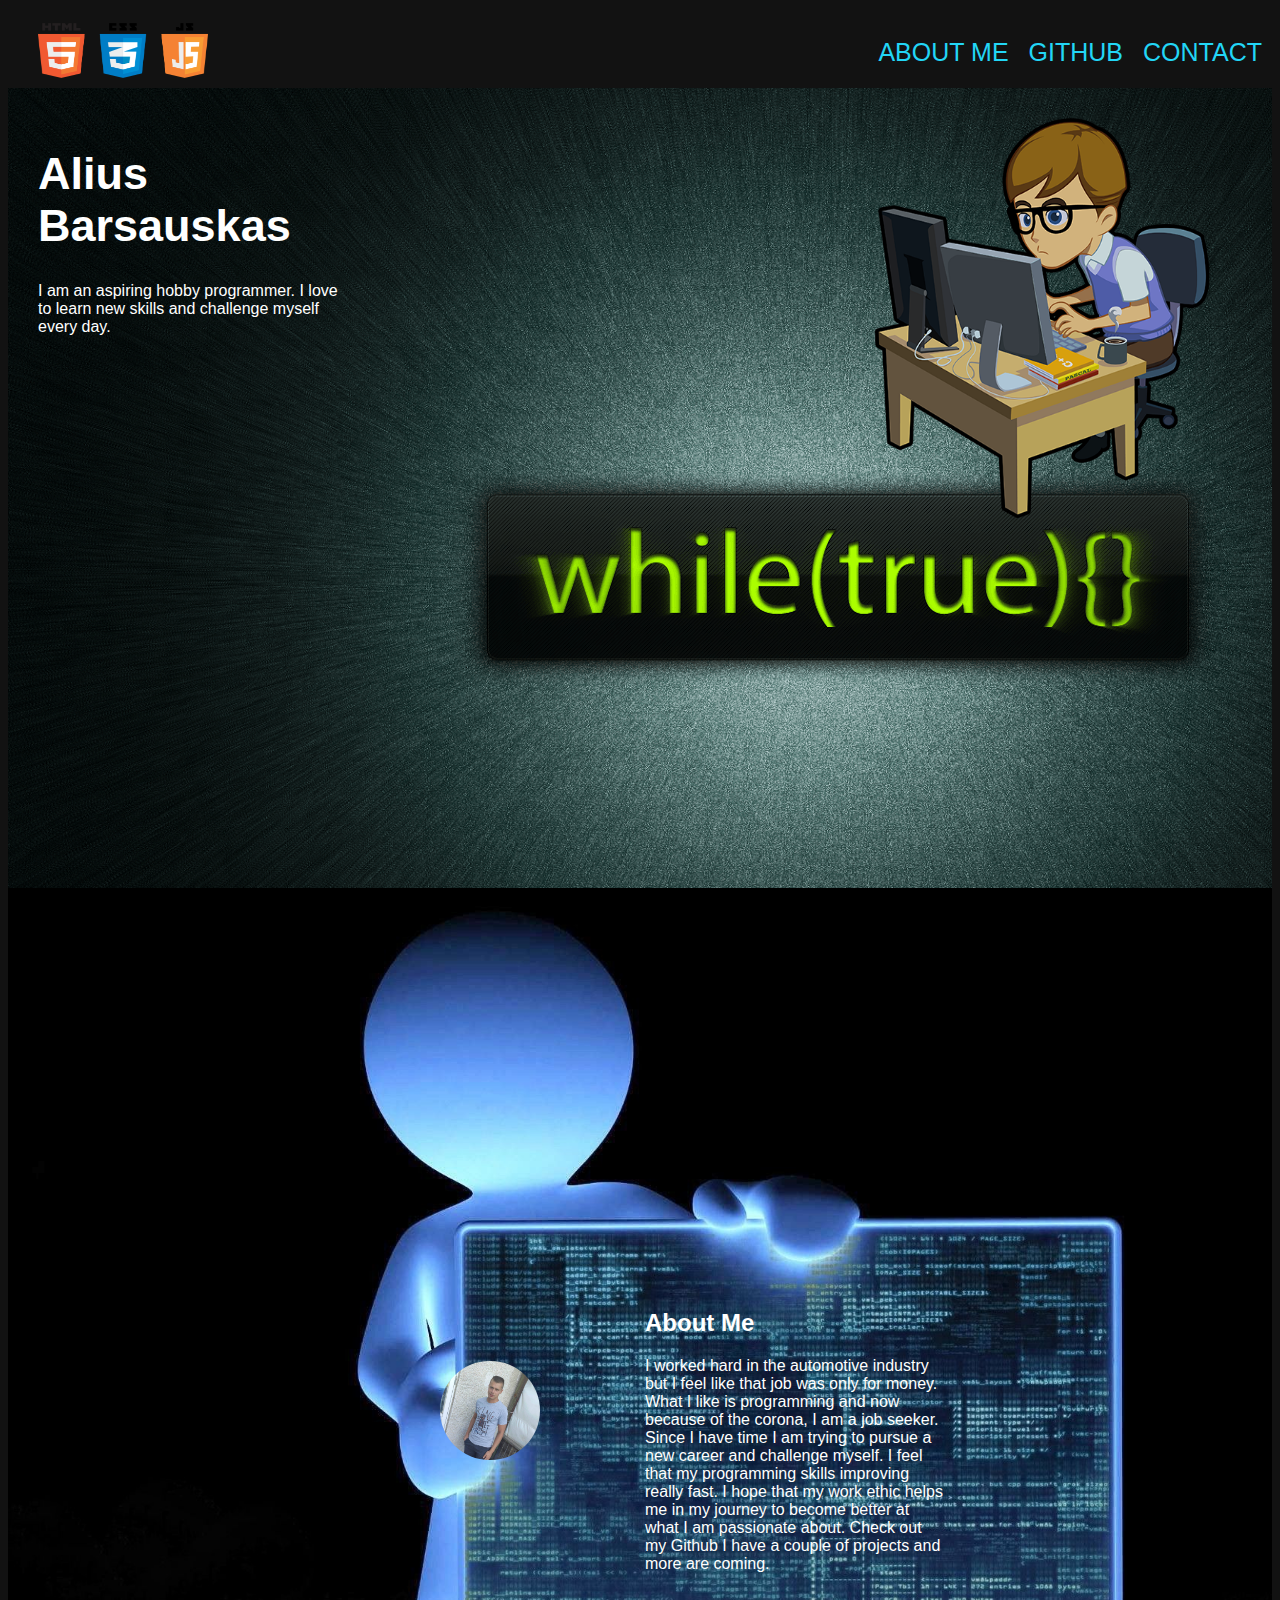
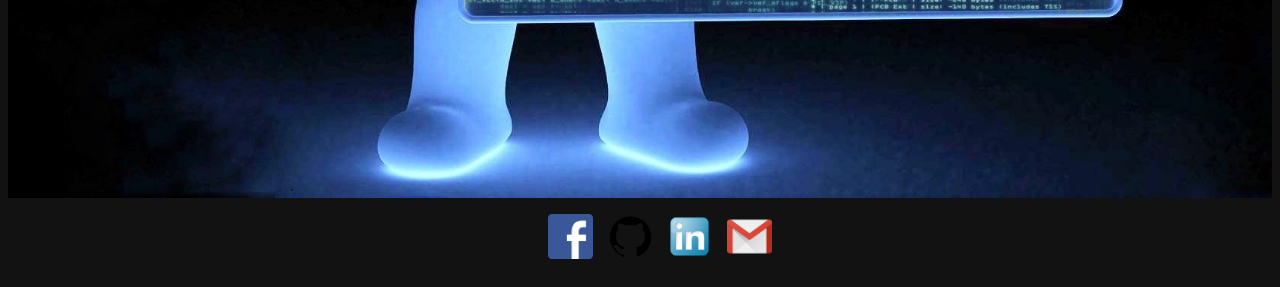
<file: index.html>
<!DOCTYPE html>
<html>
  <head>
    <link rel="stylesheet" href="src/styles.css" />
    
    <title>Alius Barsauskas Portfolio</title>
    <meta charset="UTF-8" />
  </head>
  <body>
    <nav id="ats">
      <img
        class="logo"
        src="./Images/Skills.png"
        alt="Skills logo"
      ></img>
      <ul class="nav-bar" id="nav-list">
        <li><a class="menu-words" href="#about-me"> About me</a></li>
        <li><a class="menu-words" href="https://github.com/barsauskasalius">GitHub</a></li>
        <li><a class="menu-words" href="pages/contact.html">Contact</a></li>
      </ul>
      <button class="hamburger" id="hamburger">
        <i class="fas fa-bars"></i>
      </button>
    </nav>
    <div class="hero">
      <div class="hero-info">
          <h1 id="name">Alius Barsauskas</h1>
          <p>I am an aspiring hobby programmer. I love to learn new skills and challenge myself every day.</p>
         
      </div>
      <div>
        <img
          class="hero-image"
          src="./Images/working-man.png"
          
          alt="working illustration of a woman"
        />
      </div>
    </div>
    <section class="second"><a href="./Images/background.png">
      <div class="about-me">
        <img
          class="avatar"
          src="./Images/alius-avatar.jpg"
          alt="Alius Barsauskas headshot"
        />
      </div>
      <div class="info">
          <h2><a name="about-me">About Me</a></h2>
          <p>I worked hard in the automotive industry but I feel like that job was only for money. What I like is programming and now because of the corona, I am a job seeker. Since I have time I am trying to pursue a new career and challenge myself.  I feel that my programming skills improving really fast. I hope that my work ethic helps me in my journey to become better at what I am passionate about. Check out my Github I have a couple of projects and more are coming. </p>
      </div>
    </a> 
    </section>
   
  
    <footer>
      <ul id="links">
        <li><a href="https://www.facebook.com/alius.barsauskas"><img class="lower-links" alt="Facebook" src="./Images/facebook-logo.png"></a></li>
        <li><a href="https://github.com/barsauskasalius"><img class="lower-links" class="links" src="./Images/github.png" alt="Github"></a></li>
        <li><a href="www.linkedin.com/in/alius-barsauskas-3511b71a6"><img class="lower-links"  class="links" src="./Images/linkedIn.png" alt="LinkedIn"></a></li>
        <li><a href="mailto:barsauskasalius@gmail.com"><img class="lower-links" class="links" src="./Images/gmail.png" alt="Gmail"></a></li>
      </ul>
    </footer>
    <script src="src\index.js"></script>
  </body>
</html>
</file>
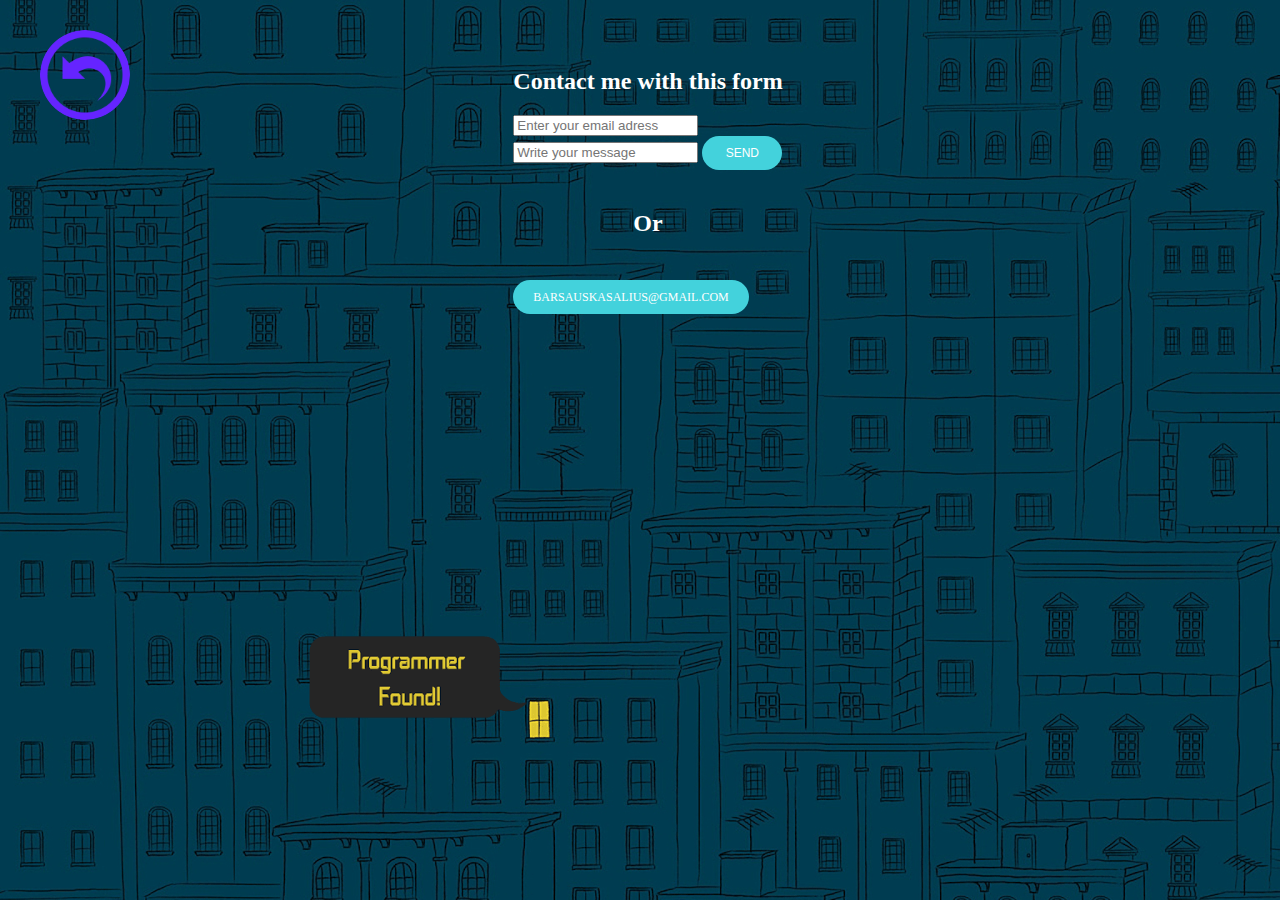
<file: pages/contact.html>
<!DOCTYPE html>
<html lang="en">
<head>
    <meta charset="UTF-8">
    
    <title>Contact</title>
    <link rel="stylesheet" href="../src/contact.css">
</head>
<body>
    <a href="https://barsauskasalius.github.io/web-portfolio/"><img class="back-btn" src="../Images/backbtn.png" alt="back button"><a href=""></a>
    <section>
        <form action="https://formsubmit.co/3f37aea0b4373c256f377e09e8f99428 " method="POST">
            <h2>Contact me with this form </h2>
            <input type="hidden" name="_subjec" value="New email!" required>
            <div><input type="email" name="email" placeholder="Enter your email adress" required>
        </div>
            <input type="hidden" name="_next" value="#">
            <input type="text" name="name" placeholder="Write your message">
            <button type="submit" class="button">Send</button>
       </form>


   <div class="center">
    <h2>Or</h2>
   </div>
   
    <div>
      <a href="mailto:barsauskasalius@gmail.com" class="button">barsauskasalius@gmail.com</a>
</div>
    </section>
   
</body>
</html>
</file>
<file: src/styles.css>
body {
    display: flex;
    flex-direction: column;
    font-family: 'Roboto', sans-serif;
    background-color: #080808f5;
    
  }
  
  .contacts {
    width: 50px;
    background-color: red ;
  }
  nav {
    width: 100%;
    height: 50px;
    display: flex;
    justify-content: space-between;
    padding-bottom: 30px;
  }
  
  li {
    margin: 15px 5px;
    list-style: none;
  }
  
  .logo {
    height: 55px;
    width: 170px;
    margin: 15px 30px;
    
  }
  
  section {
    width: 100%;
    height: 250px;
    background-color: #ffffff;
    display: flex;
    align-items: center;
    justify-content: center;
    flex-wrap: wrap;
    padding: 40px 0 0 0;
  }
  
  .about-me {
    width: 300px;
    margin: 5px;
    display: flex;
    justify-content: space-evenly;
    margin-top: 100px;
  }
  
  .info {
    max-width: 300px;
    margin: 40px 0px;
    padding-top: 12%;
  }
  
  #main {
    box-shadow: 2px 2px 5px rgb(128, 128, 128);
  }
  
  .hero {
    width: 100%;
    height: 800px;
    display: flex;
    justify-content: space-between;
    flex-wrap: wrap;
    background-image: url("../Images/backgroundUp.png");
  }
  
  .hero-info {
    margin: 30px;
    max-width: 300px;
    color: white;
  }
  
  .hero-image {
    height: 400px;
    width: 400px;
    margin: 30px;
  }
  
  @media only screen and (max-width: 700px) {
    .hero-info {
      max-width: 700px;
      
    }
    .nav-bar {
      display: none;
    }
  
    .hero-image {
      visibility: hidden;
      height: 0px;
    }
  }
  
  .styled-break {
    width: 30px;
    height: 5px;
    margin: 30px 0 30px 0;
  }
  
  .avatar {
    width: 100px;
    border-radius: 50px;
  }
  
  #name {
    font-size: 45px;
  }
  
  .test {
    width: 30px;
    height: 30px;
    background-color: red;
    margin: 5px;
  }
  a{
    text-decoration: none;
    
  }
  .button {
    border: 0;
    padding: 10px 20px;
    font-size: 20px;
    background-color: #ef866c;
    width: 80px;
    border-radius: 20px;
    color: #ffffff;
    text-transform: uppercase;
    font-size: 12px;
    text-align: center;
  }
  
  .button:hover {
    background-color: #ef744b;
  }
  
  .button:active {
    box-shadow: inset -2px -2px 3px rgba(255, 255, 255, 0.6);
  }
  
  form {
    margin: 0 0 40px 0;
  }
  
  .input-section {
    margin: 20px 0;
    display: flex;
  }
  .input-group {
    display: flex;
    flex-direction: column;
    margin: 0 5px 0 0;
  }
  

  
  .far {
    margin: 3px;
  }
  
  footer {
    font-family: Arial, Helvetica, sans-serif;
    display: flex;
    justify-content: center;
    
  }
  
  .links {
    text-decoration: none;
    color: black;
    width: 40px; 
    
  }
  
 
 ul#links li {
  display: inline;
 }
  
  .hamburger {
    border: 0;
    background-color: transparent;
    margin-top: 15px;
  }
  
  .hamburger:focus {
    outline: none;
  }
  
  
  
  .nav-bar.show {
    display: flex;
    flex-direction: column;
    list-style-type: none;
    text-transform: uppercase;
    font-size: 12px;
    color: rgb(255, 248, 220);
  }
  
  .nav-bar li {
    background-color: white;
    padding: 5px 30px;
    border-radius: 4px;
    margin: 5px;
    background-color: transparent;
    font-size: 25px;
    color: rgb(255, 248, 220);
  }
  
  @media only screen and (min-width: 500px) {
    .hamburger {
      display: none;
    }
  
    .nav-bar {
      display: flex;
      justify-content: flex-end;
      list-style-type: none;
      text-transform: uppercase;
      font-size: 20px;
    }
  
    .nav-bar li {
      margin: 0;
      padding: 10px;
      background-color: transparent;
    }
  }
  
  .button-up {
background-color: blue;
  }
  .second {
    background-image: url("../Images/secondBackground.jpg");
   background-size: cover;
   background-repeat: no-repeat;
   height: 870px;
   color: white;
   
  }

  .menu-words {
    color: rgb(34, 214, 246);
  }
  .menu-words:hover{
    color: rgb(45, 255, 255);
  }
  .lower-links {
    width: 45px;
  }
</file>
<file: src/contact.css>
body {
    width: 100%;
    background-color: #2fe7ff;
    display: flex;
    align-items: center;
    justify-content: center;
    flex-wrap: wrap;
    padding: 40px 0 0 0;
    background-image: url("../Images/background.png");
  }
    
    .input-group {
        display: flex;
        flex-direction: column;
        margin: 0 5px 0 0;
      }
      form {
        margin: 0 0 40px 0;
      }
      
      .input-section {
        margin: 20px 0;
        display: flex;
      }
      h2 {
          font-family:'Times New Roman', Times, serif;
          color: white; 
      }

      .button {
        border: 0;
        padding: 10px 20px;
        font-size: 20px;
        background-color: #43d2dc;
        width: 80px;
        border-radius: 20px;
        color: #ffffff;
        text-transform: uppercase;
        font-size: 12px;
        text-align: center;
      }
      
      .button:hover {
        background-color: #4bc0ef;
      }
     
      .button:active {
        box-shadow: inset -2px -2px 3px rgba(255, 255, 255, 0.6);
      }
      .center {
        text-align: center;
        padding-bottom: 30px;
      }
      a {
        text-decoration: none;
      }
     
.back-btn {
  position: absolute;
  left: 40px;
  top: 
  30px;
  width: 90px;
  transition: 0.5s ease-in-out;
  border-radius: 50%;
}
.back-btn:hover {
  width: 100px;
  box-shadow: inset 0 0 1em rgba( 0, 0, 0, 0.3 ), 
            0.5em 0.5em 0.5em rgba( 0, 0, 0, 0.3 );
}
</file>
